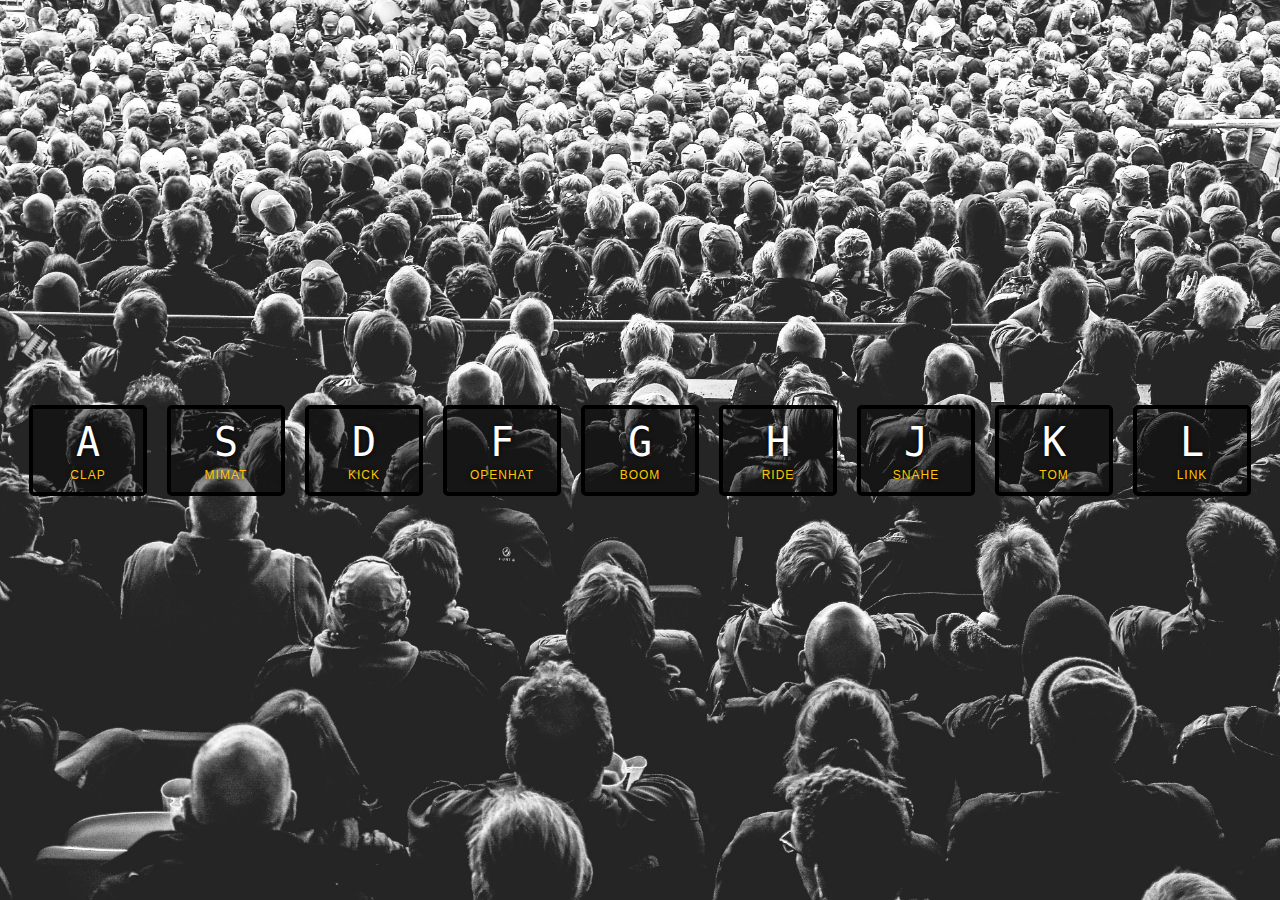
<file: 01 - DrumKit/index.html>
<!DOCTYPE html>
<html lang="en">
<head>
    <meta charset="UTF-8">
    <meta http-equiv="X-UA-Compatible" content="IE=edge">
    <meta name="viewport" content="width=device-width, initial-scale=1.0">
    <title>DrumKit</title>
    <link rel="stylesheet" href="style.css">
</head>
<body>
    <div class="content">
        <div class="btn" data-key="65">
            <kbd>A</kbd>
            <span class="line">clap</span>
        </div>
        <div class="btn" data-key="83">
            <kbd>S</kbd>
            <span class="line">Mimat</span>
        </div>
        <div class="btn" data-key="68">
            <kbd>D</kbd>
            <span class="line">Kick</span>
        </div>
        <div class="btn"data-key="70">
            <kbd>F</kbd>
            <span class="line">OpenHat</span>
        </div>
        <div class="btn" data-key="71">
            <kbd>G</kbd>
            <span class="line">Boom</span>
        </div>
        <div class="btn"data-key="72">
            <kbd>H</kbd>
            <span class="line">Ride</span>
        </div>
        <div class="btn"data-key="74">
            <kbd>J</kbd>
            <span class="line">Snahe</span>
        </div>
        <div class="btn"data-key="75">
            <kbd>K</kbd>
            <span class="line">Tom</span>
        </div>
        <div class="btn"data-key="76">
            <KBD>L</KBD>
            <span class="line">Link</span>
        </div>
    </div>

    <audio src="sounds/clap.wav" data-key="65"></audio>
    <audio src="sounds/hihat.wav" data-key="83"></audio>
    <audio src="sounds/kick.wav" data-key="68"></audio>
    <audio src="sounds/openhat.wav" data-key="70"></audio>
    <audio src="sounds/boom.wav" data-key="71"></audio>
    <audio src="sounds/ride.wav" data-key="72"></audio>
    <audio src="sounds/snare.wav" data-key="74"></audio>
    <audio src="sounds/tom.wav" data-key="75"></audio>
    <audio src="sounds/tink.wav" data-key="76"></audio>
 
    <script src="main.js"></script>
</body>
</html>
</file>
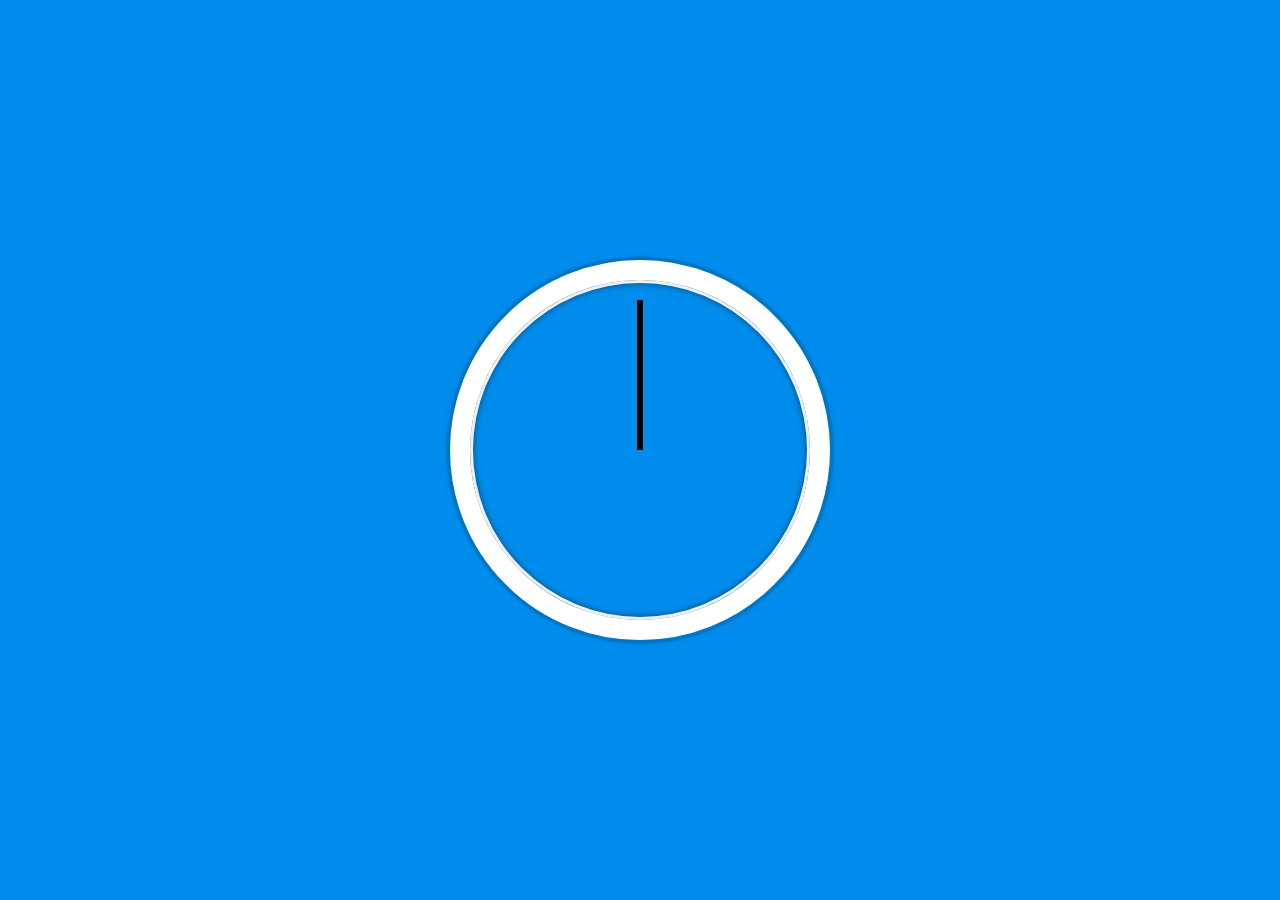
<file: 02 - CSS & JS Clock/index.html>
<!DOCTYPE html>
<html lang="en">
<head>
  <meta charset="UTF-8">
  <title>JS + CSS Clock</title>
</head>
<body>


    <div class="clock">
      <div class="clock-face">
        <div class="hand hour-hand"></div>
        <div class="hand min-hand"></div>
        <div class="hand second-hand"></div>
      </div>
    </div>


  <style>
    html {
      background: #018DED url(https://unsplash.it/1500/1000?image=881&blur=5);
      background-size: cover;
      font-family: 'helvetica neue';
      text-align: center;
      font-size: 10px;
    }

    body {
      margin: 0;
      font-size: 2rem;
      display: flex;
      flex: 1;
      min-height: 100vh;
      align-items: center;
    }

    .clock {
      width: 30rem;
      height: 30rem;
      border: 20px solid white;
      border-radius: 50%;
      margin: 50px auto;
      position: relative;
      padding: 2rem;
      box-shadow:
        0 0 0 4px rgba(0,0,0,0.1),
        inset 0 0 0 3px #EFEFEF,
        inset 0 0 10px black,
        0 0 10px rgba(0,0,0,0.2);
    }

    .clock-face {
      position: relative;
      width: 100%;
      height: 100%;
      transform: translateY(-3px); /* account for the height of the clock hands */
    }

    .hand {
      width: 50%;
      height: 6px;
      background: black;
      position: absolute;
      top: 50%;
      transform-origin: 100%;
      transform: rotate(90deg);
      transition-timing-function: cubic-bezier(1,-0.06,0,2.66);
     
     
      
    }

  </style>

  <script>

    const secondsHand = document.querySelector(".second-hand");    
    const minutesHand = document.querySelector(".min-hand");
    const hourHand = document.querySelector(".hour-hand");

    function setDate(){
     const now = new Date();
     const seconds = now.getSeconds();
     let secondDegree = ((seconds/60)*360) + 90;
     secondsHand.style.transform = `rotate(${secondDegree}deg)`;
     

     const minutes = now.getMinutes();
      let minutesDegree = ((minutes/60)*360) + 90;
      minutesHand.style.transform = `rotate(${minutesDegree}deg)`;

      const hours  = now.getHours();
      let hoursDegree = ((hours/12)*360) + 90;
      hourHand.style.transform = `rotate(${hoursDegree}deg)`;
    }



    setInterval(setDate, 1000)

  </script>
</body>
</html>
</file>
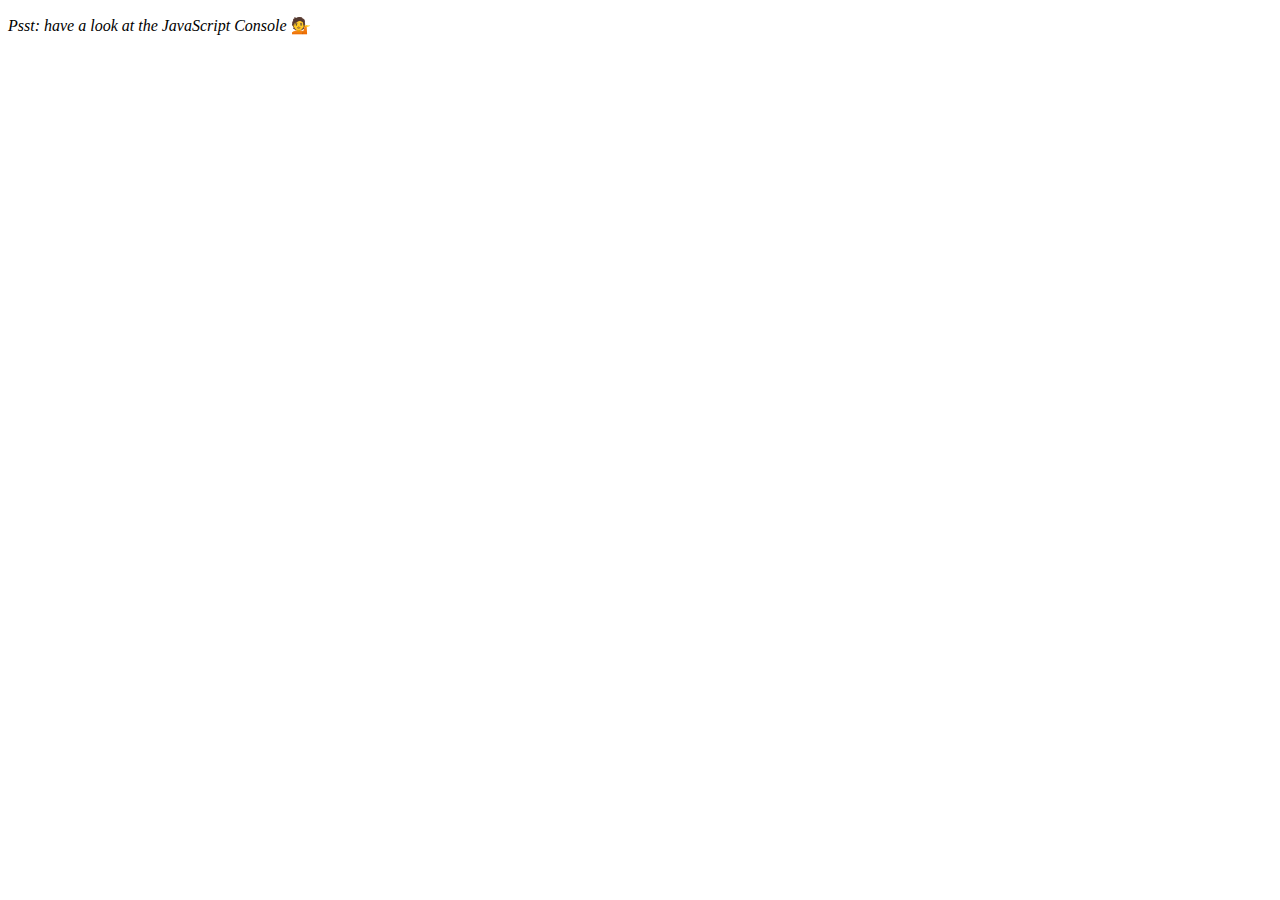
<file: 04 - Array Cardio Day 1/index-START.html>
<!DOCTYPE html>
<html lang="en">
<head>
  <meta charset="UTF-8">
  <title>Array Cardio 💪</title>
</head>
<body>
  <p><em>Psst: have a look at the JavaScript Console</em> 💁</p>
  <script>
    // Get your shorts on - this is an array workout!
    // ## Array Cardio Day 1

    // Some data we can work with

    const inventors = [
      { first: 'Albert', last: 'Einstein', year: 1879, passed: 1955 },
      { first: 'Isaac', last: 'Newton', year: 1643, passed: 1727 },
      { first: 'Galileo', last: 'Galilei', year: 1564, passed: 1642 },
      { first: 'Marie', last: 'Curie', year: 1867, passed: 1934 },
      { first: 'Johannes', last: 'Kepler', year: 1571, passed: 1630 },
      { first: 'Nicolaus', last: 'Copernicus', year: 1473, passed: 1543 },
      { first: 'Max', last: 'Planck', year: 1858, passed: 1947 },
      { first: 'Katherine', last: 'Blodgett', year: 1898, passed: 1979 },
      { first: 'Ada', last: 'Lovelace', year: 1815, passed: 1852 },
      { first: 'Sarah E.', last: 'Goode', year: 1855, passed: 1905 },
      { first: 'Lise', last: 'Meitner', year: 1878, passed: 1968 },
      { first: 'Hanna', last: 'Hammarström', year: 1829, passed: 1909 }
    ];

    const people = [
      'Bernhard, Sandra', 'Bethea, Erin', 'Becker, Carl', 'Bentsen, Lloyd', 'Beckett, Samuel', 'Blake, William', 'Berger, Ric', 'Beddoes, Mick', 'Beethoven, Ludwig',
      'Belloc, Hilaire', 'Begin, Menachem', 'Bellow, Saul', 'Benchley, Robert', 'Blair, Robert', 'Benenson, Peter', 'Benjamin, Walter', 'Berlin, Irving',
      'Benn, Tony', 'Benson, Leana', 'Bent, Silas', 'Berle, Milton', 'Berry, Halle', 'Biko, Steve', 'Beck, Glenn', 'Bergman, Ingmar', 'Black, Elk', 'Berio, Luciano',
      'Berne, Eric', 'Berra, Yogi', 'Berry, Wendell', 'Bevan, Aneurin', 'Ben-Gurion, David', 'Bevel, Ken', 'Biden, Joseph', 'Bennington, Chester', 'Bierce, Ambrose',
      'Billings, Josh', 'Birrell, Augustine', 'Blair, Tony', 'Beecher, Henry', 'Biondo, Frank'
    ];
    
    // Array.prototype.filter()
    // 1. Filter the list of inventors for those who were born in the 1500's
    // const fifteen = inventors.filter(function(inventor){
    //   if(inventor.year >= 1500 && inventor.year < 1600){
    //     return true;
    //   }
    // })
    //  console.table(fifteen);
    // // Array.prototype.map()
    // // 2. Give us an array of the inventors first and last names

    // const names = inventors.map(inventor => inventor.first + " " +inventor.last);
    // console.table(names);

    // // Array.prototype.sort()
    // // 3. Sort the inventors by birthdate, oldest to youngest

    // const age = inventors.sort(function(a,b){
    //   if(a.year > b.year){
    //     return 1
    //   }
    //   else{
    //     return -1
    //   }
    // })

    // console.table(age);

    // Array.prototype.reduce()
    // 4. How many years did all the inventors live all together?
    let life = 0;
    inventors.forEach(inventor => { 
    life += inventor.passed - inventor.year; 
    console.log(life);      
    })
    console.log(life);

    // 5. Sort the inventors by years lived

    const oldest = inventors.sort(function(a,b){
      const lastguy = a.passed - a.year;
      const thisguy = b.passed - b.year;
      return lastguy<thisguy ? 1 : -1;
    })    
    console.table(oldest);

    // 6. create a list of Boulevards in Paris that contain 'de' anywhere in the name
    // https://en.wikipedia.org/wiki/Category:Boulevards_in_Paris

    const Category = document.querySelector(".mx-category");
    const links = Array.from(catagory.querySelectorAll("a"));
    const de = links
                  .map(link => link.textContent)
                  .filter(streetname => streetname.includes("de"))

    // 7. sort Exercise
    // Sort the people alphabetically by last name

    // 8. Reduce Exercise
    // Sum up the instances of each of these
    const data = ['car', 'car', 'truck', 'truck', 'bike', 'walk', 'car', 'van', 'bike', 'walk', 'car', 'van', 'car', 'truck' ];

  </script>
</body>
</html>
</file>
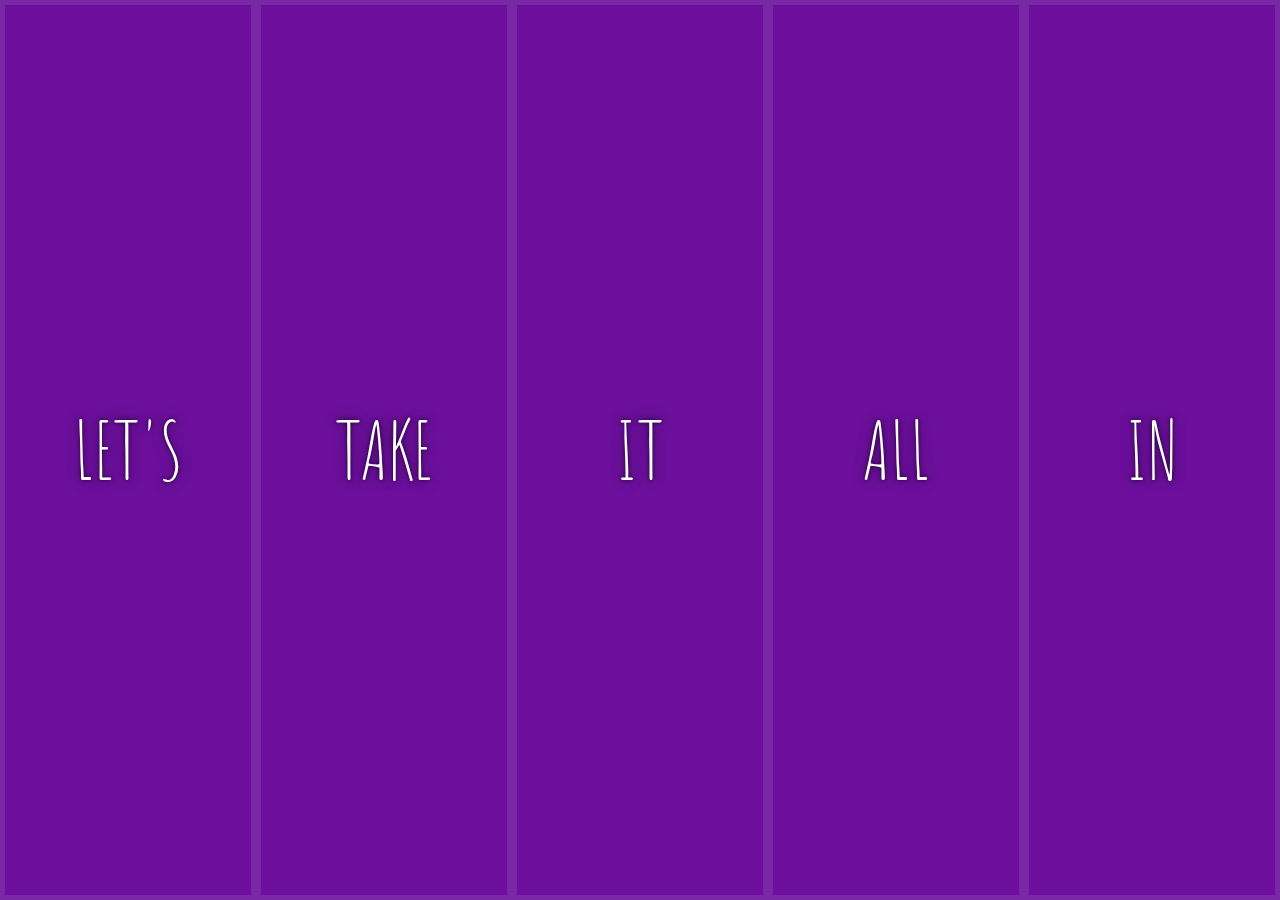
<file: 05 - Flex Panel Gallery/index-START.html>
<!DOCTYPE html>
<html lang="en">
<head>
  <meta charset="UTF-8">
  <title>Flex Panels 💪</title>
  <link href='https://fonts.googleapis.com/css?family=Amatic+SC' rel='stylesheet' type='text/css'>
</head>
<body>
  <style>
    html {
      box-sizing: border-box;
      background: #ffc600;
      font-family: 'helvetica neue';
      font-size: 20px;
      font-weight: 200;
    }
    
    body {
      margin: 0;
    }
    
    *, *:before, *:after {
      box-sizing: inherit;
    }

    .panels {
      min-height: 100vh;
      overflow: hidden;
      display: flex;
    }

    .panel {
      background: #6B0F9C;
      box-shadow: inset 0 0 0 5px rgba(255,255,255,0.1);
      color: white;
      text-align: center;
      align-items: center;
      /* Safari transitionend event.propertyName === flex */
      /* Chrome + FF transitionend event.propertyName === flex-grow */
      transition:
        font-size 0.7s cubic-bezier(0.61,-0.19, 0.7,-0.11),
        flex 0.7s cubic-bezier(0.61,-0.19, 0.7,-0.11),
        background 0.2s;
      font-size: 20px;
      background-size: cover;
      background-position: center;
      flex: 1;
      display:flex;
      flex-direction: column;
      justify-content: center;
 
    }

    .panel1 { background-image:url(https://source.unsplash.com/gYl-UtwNg_I/1500x1500); }
    .panel2 { background-image:url(https://source.unsplash.com/rFKUFzjPYiQ/1500x1500); }
    .panel3 { background-image:url(https://images.unsplash.com/photo-1465188162913-8fb5709d6d57?ixlib=rb-0.3.5&q=80&fm=jpg&crop=faces&cs=tinysrgb&w=1500&h=1500&fit=crop&s=967e8a713a4e395260793fc8c802901d); }
    .panel4 { background-image:url(https://source.unsplash.com/ITjiVXcwVng/1500x1500); }
    .panel5 { background-image:url(https://source.unsplash.com/3MNzGlQM7qs/1500x1500); }

    /* Flex Children */
    .panel > * {
      margin: 0;
      width: 100%;
      transition: transform 0.5s;
      display: flex;
      justify-content:center;
      align-items: center;
      flex: 1 0 auto;
    }

    .panel > *:first-child {transform: translateY(-100%)}
    .panel.open-active > *:first-child {transform: translateY(0)}
    .panel > *:last-child {transform : translateY(+100%)}
    .panel.panel.open-active > *:last-child {transform : translateY(0)}

    .panel p {
      text-transform: uppercase;
      font-family: 'Amatic SC', cursive;
      text-shadow: 0 0 4px rgba(0, 0, 0, 0.72), 0 0 14px rgba(0, 0, 0, 0.45);
      font-size: 2em;
    }
    
    .panel p:nth-child(2) {
      font-size: 4em;
    }

    .panel.open {
      flex: 5;
      font-size: 40px;
    }

  </style>


  <div class="panels">
    <div class="panel panel1">
      <p>Hey</p>
      <p>Let's</p>
      <p>Dance</p>
    </div>
    <div class="panel panel2">
      <p>Give</p>
      <p>Take</p>
      <p>Receive</p>
    </div>
    <div class="panel panel3">
      <p>Experience</p>
      <p>It</p>
      <p>Today</p>
    </div>
    <div class="panel panel4">
      <p>Give</p>
      <p>All</p>
      <p>You can</p>
    </div>
    <div class="panel panel5">
      <p>Life</p>
      <p>In</p>
      <p>Motion</p>
    </div>
  </div>

  <script>

    const panels = document.querySelectorAll(".panel");
    
    function toggleClass(){
      this.classList.toggle('open');
    }

    function toggleActive(e){
        if(e.propertyName.includes("flex")){
          console.log("hello")
          this.classList.toggle('open-active');
        }
          }

    panels.forEach(panel => panel.addEventListener("click",toggleClass));
    panels.forEach(panel => panel.addEventListener("transitionend",toggleActive));    

  </script>



</body>
</html>
</file>
<file: 01 - DrumKit/style.css>
html {
  font-size: 10px;
  background: url('./background.jpg') bottom center;
  background-size: cover;
}

body,html {
  margin: 0;
  padding: 0;
  font-family: sans-serif;
}

.content {
  display: flex;
  flex: 1;
  min-height: 100vh;
  align-items: center;
  justify-content: center;
}

.btn {
  border: .4rem solid black;
  border-radius: .5rem;
  margin: 1rem;
  font-size: 1.5rem;
  padding: 1rem .5rem;
  transition: all .07s;
  width: 10rem;
  text-align: center;
  color: white;
  background: rgba(0,0,0,0.4);
  text-shadow: 0 0 .5rem black;
}

.playing {
  transform: scale(1.1);
  border-color: #ffc600;
  box-shadow: 0 0 1rem #ffc600;
}

kbd {
  display: block;
  font-size: 4rem;
}

.line{
  font-size: 1.2rem;
  text-transform: uppercase;
  letter-spacing: .1rem;
  color: #ffc600;
}
</file>
